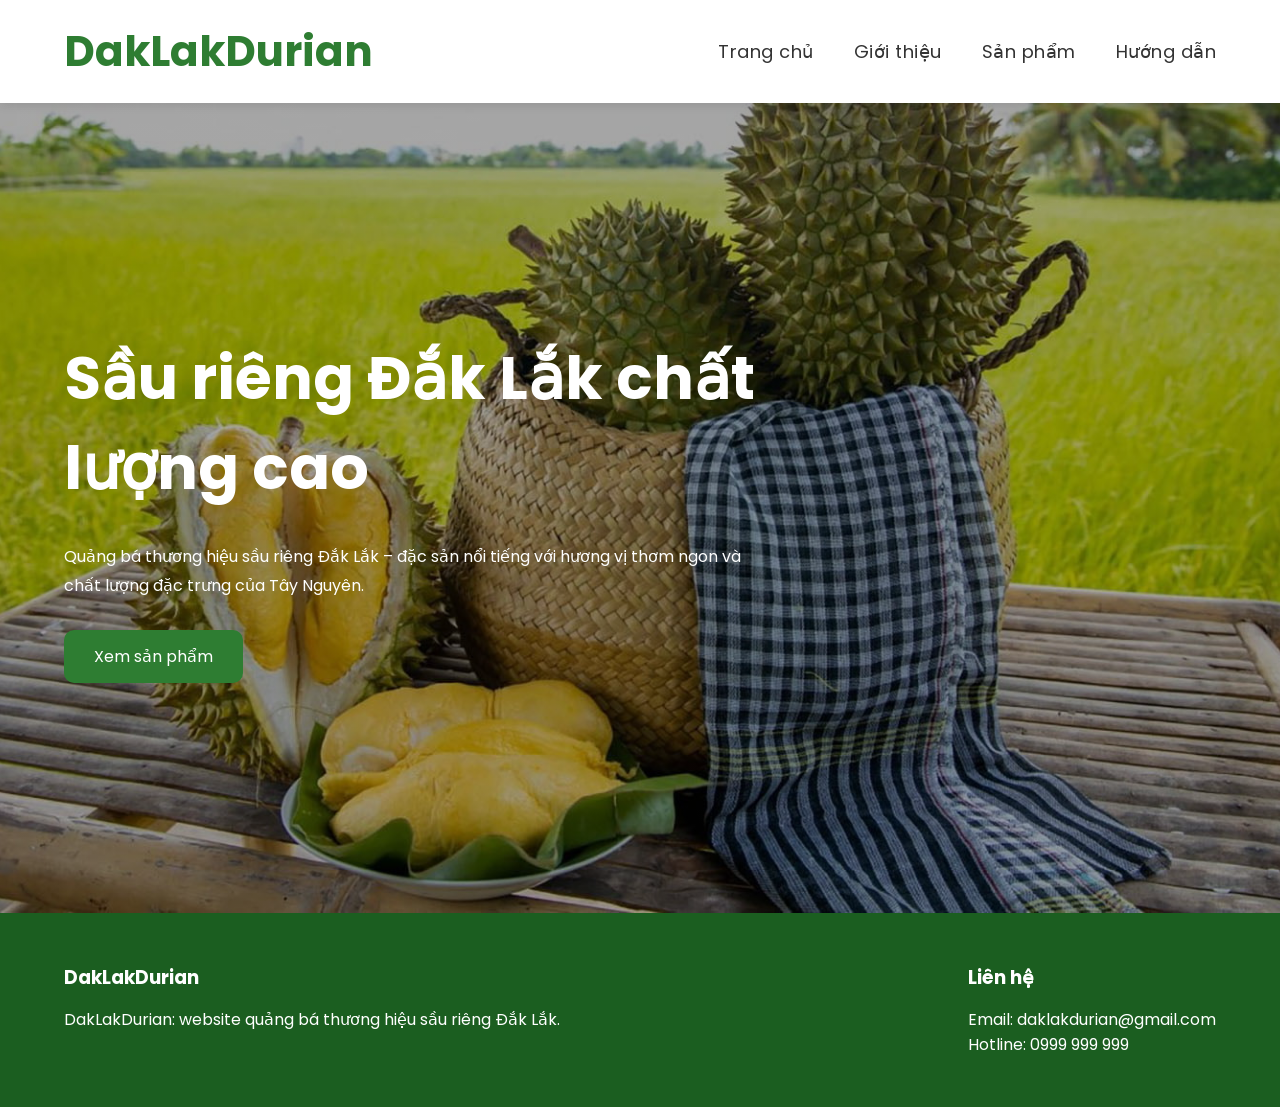
<file: index.html>
<!DOCTYPE html>
<html lang="vi">
<head>
    <meta charset="UTF-8">
    <meta name="viewport" content="width=device-width, initial-scale=1.0">
    <title>DakLakDurian</title>
    <link rel="stylesheet" href="style.css">
    <link rel="preconnect" href="https://fonts.googleapis.com">
    <link rel="preconnect" href="https://fonts.gstatic.com" crossorigin>
    <link href="https://fonts.googleapis.com/css2?family=Poppins:wght@300;400;500;600;700&display=swap" rel="stylesheet">
</head>
<body>
    <header>
        <div class="container navbar">
            <div class="logo">
                <h1>DakLakDurian</h1>
            </div>
            <nav>
                <ul>
                    <li><a href="index.html">Trang chủ</a></li>
                    <li><a href="about.html">Giới thiệu</a></li>
                    <li><a href="products.html">Sản phẩm</a></li>
                    <li><a href="guide.html">Hướng dẫn</a></li>
                </ul>
            </nav>
        </div>
    </header>
    <section class="hero">
        <div class="container">
            <div class="hero-content">
                <h2>Sầu riêng Đắk Lắk chất lượng cao</h2>
                <p>
                    <p>
                     Quảng bá thương hiệu sầu riêng Đắk Lắk – đặc sản nổi tiếng với hương vị thơm ngon và chất lượng đặc trưng của Tây Nguyên.
                    </p>
                </p>
                <a href="products.html" class="btn">Xem sản phẩm</a>
            </div>
        </div>
    </section>
    <footer>
        <div class="container footer-content">
            <div>
                <h3>DakLakDurian</h3>
                <p>
                    <p>
                    DakLakDurian: website quảng bá thương hiệu sầu riêng Đắk Lắk.
                    </p>
                </p>
            </div>
            <div>
                <h3>Liên hệ</h3>
                <p>Email: daklakdurian@gmail.com</p>
                <p>Hotline: 0999 999 999</p>
            </div>
        </div>
    </footer>
    <button class="scroll-top" id="scrollTopBtn">↑</button>
    <script src="script.js"></script>
</body>
</html>
</file>
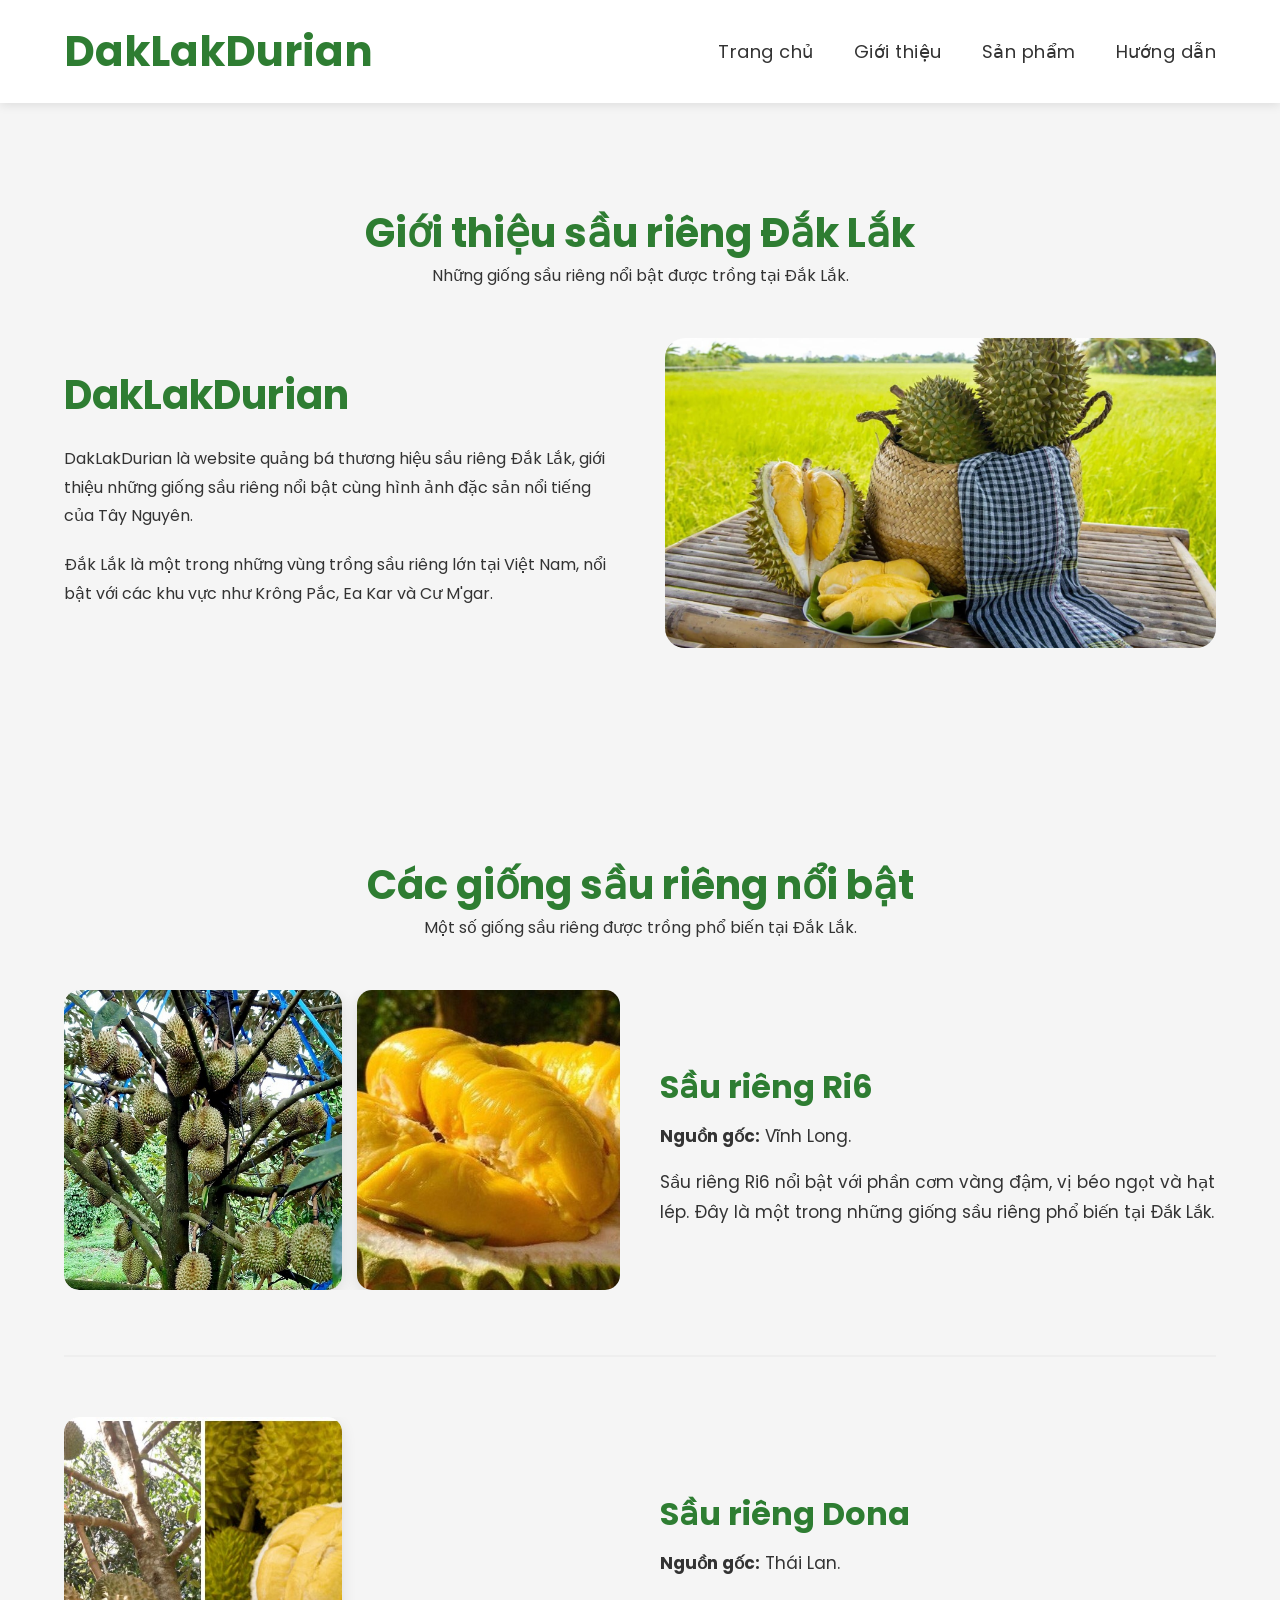
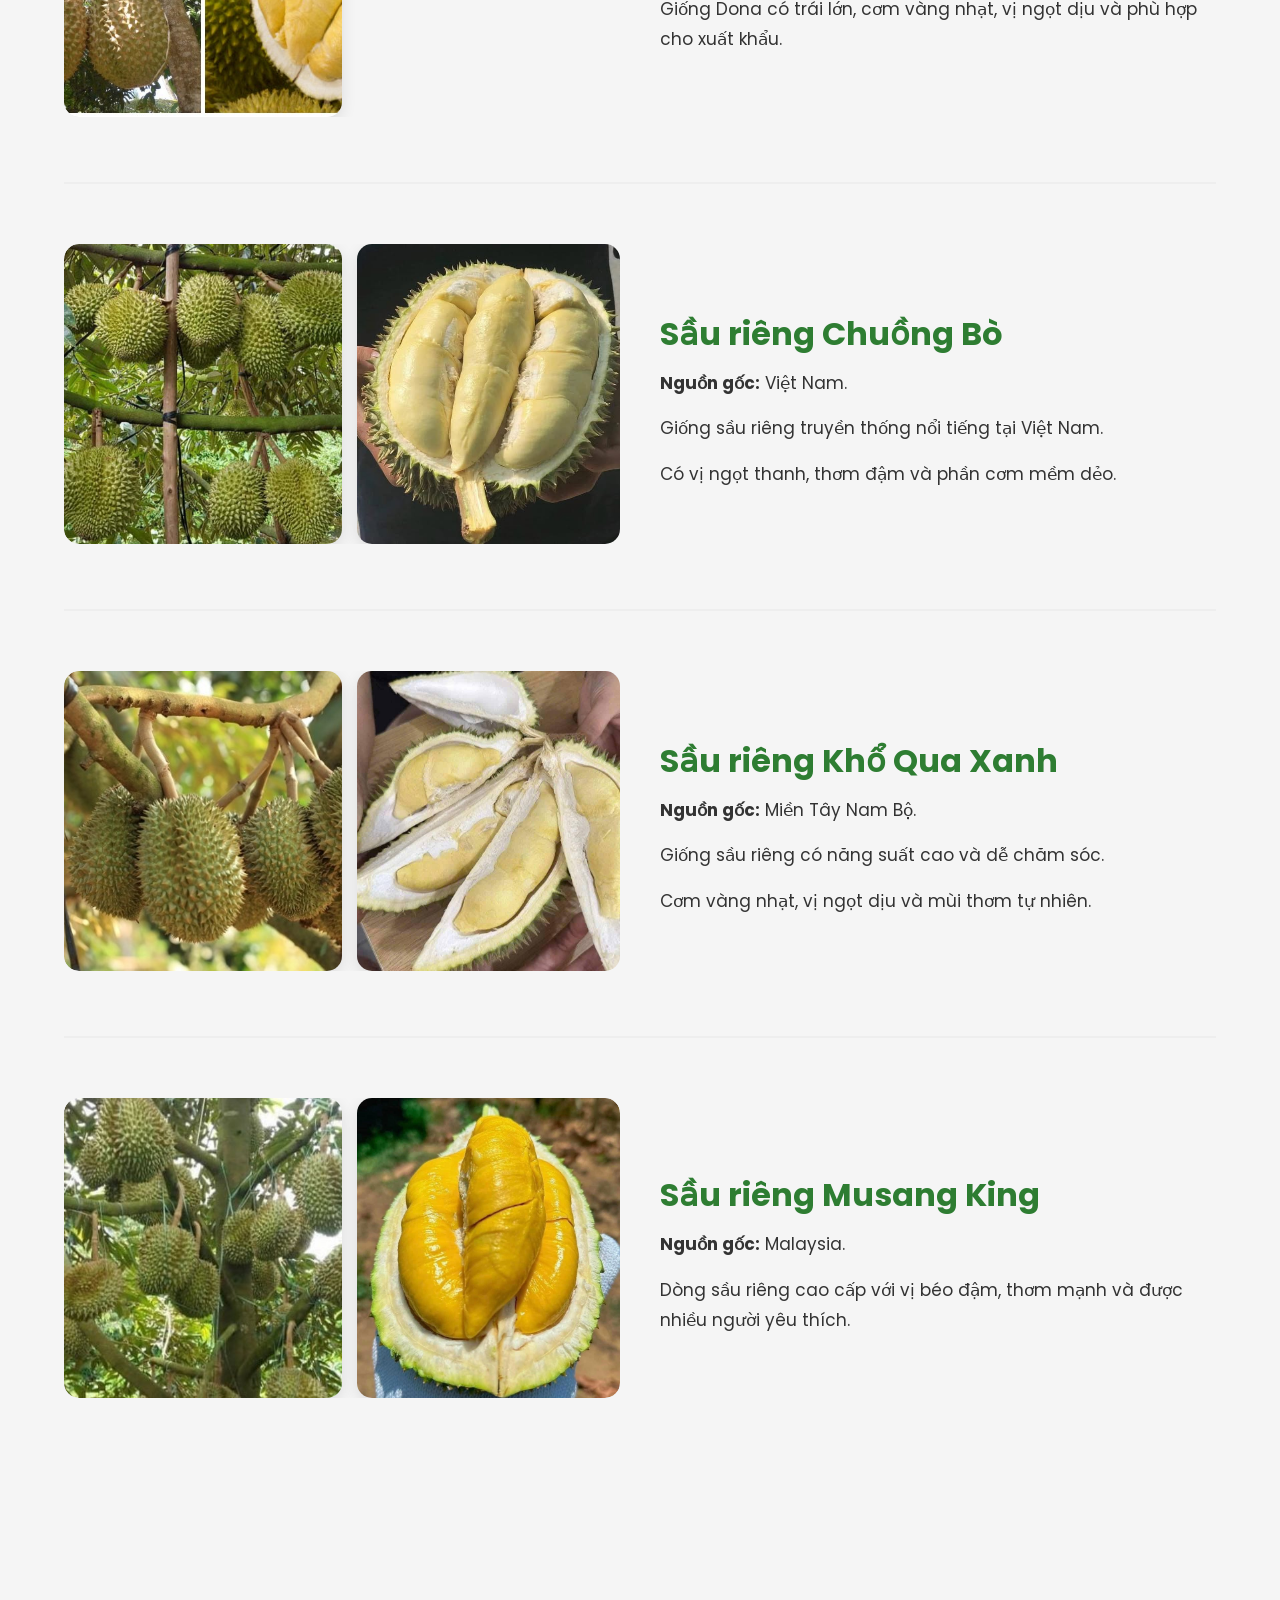
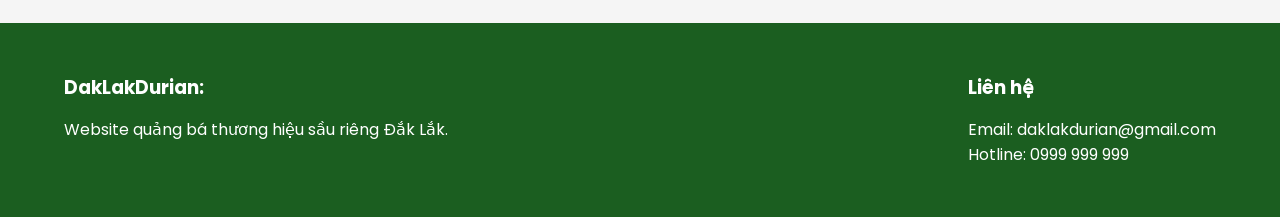
<file: about.html>
<!DOCTYPE html>
<html lang="vi">
<head>
    <meta charset="UTF-8">
    <meta name="viewport" content="width=device-width, initial-scale=1.0">
    <title>Giới thiệu</title>
    <link rel="stylesheet" href="style.css">
    <link rel="preconnect" href="https://fonts.googleapis.com">
    <link rel="preconnect" href="https://fonts.gstatic.com" crossorigin>
    <link href="https://fonts.googleapis.com/css2?family=Poppins:wght@300;400;500;600;700&display=swap" rel="stylesheet">
</head>
<body>
    <header>
        <div class="container navbar">
            <div class="logo">
                <h1>DakLakDurian</h1>
            </div>
            <nav>
                <ul>
                    <li><a href="index.html">Trang chủ</a></li>
                    <li><a href="about.html">Giới thiệu</a></li>
                    <li><a href="products.html">Sản phẩm</a></li>
                    <li><a href="guide.html">Hướng dẫn</a></li>
                </ul>
            </nav>
        </div>
    </header>
    <section class="about-page">
        <div class="container">
            <div class="section-title">
                <h2>Giới thiệu sầu riêng Đắk Lắk</h2>
                <p>
                    Những giống sầu riêng nổi bật được trồng tại Đắk Lắk.
                </p>
            </div>
            <div class="about-brand">
                <div class="about-text">
                    <h3>DakLakDurian</h3>
                    <p>
                        DakLakDurian là website quảng bá thương hiệu sầu riêng Đắk Lắk,
                        giới thiệu những giống sầu riêng nổi bật cùng hình ảnh đặc sản nổi tiếng của Tây Nguyên.
                    </p>
                    <p>
                        Đắk Lắk là một trong những vùng trồng sầu riêng lớn tại Việt Nam,
                        nổi bật với các khu vực như Krông Pắc, Ea Kar và Cư M'gar.
                    </p>
                </div>
                <div class="about-image">
                    <img src="images/durian-banner.jpg">
                </div>
            </div>
        </div>
    </section>
    <section class="durian-types">
        <div class="container">
            <div class="section-title">
                <h2>Các giống sầu riêng nổi bật</h2>
                <p>
                    Một số giống sầu riêng được trồng phổ biến tại Đắk Lắk.
                </p>
            </div>
            <!-- RI6 -->
            <div class="durian-item">
                <div class="durian-images">
                    <img src="images/sau-rieng-ri6-2.jpg">
                    <img src="images/sau-rieng-ri6-1.jpeg">
                </div>
                <div class="durian-content">
                    <h3>Sầu riêng Ri6</h3>
                    <p>
                        <b>Nguồn gốc:</b> Vĩnh Long.
                    </p>
                    <p>
                        Sầu riêng Ri6 nổi bật với phần cơm vàng đậm,
                        vị béo ngọt và hạt lép.
                        Đây là một trong những giống sầu riêng phổ biến tại Đắk Lắk.
                    </p>
                </div>
            </div>
            <!-- DONA -->
            <div class="durian-item">
                <div class="durian-images single-image">
                    <img src="images/sau-rieng-dona.jpg">
                </div>
                <div class="durian-content">
                    <h3>Sầu riêng Dona</h3>
                    <p>
                        <b>Nguồn gốc:</b> Thái Lan.
                    </p>
                    <p>
                        Giống Dona có trái lớn, cơm vàng nhạt,
                        vị ngọt dịu và phù hợp cho xuất khẩu.
                    </p>
                </div>
            </div>
            <!-- CHUỒNG BÒ -->
            <div class="durian-item">
                <div class="durian-images">
                    <img src="images/sau-rieng-chuong-bo.jpg">
                    <img src="images/sau-rieng-chuong-bo-2.jpg">
                </div>
                <div class="durian-content">
                    <h3>Sầu riêng Chuồng Bò</h3>
                <p>
                    <b>Nguồn gốc:</b> Việt Nam.
                </p>
                <p>
                    Giống sầu riêng truyền thống nổi tiếng tại Việt Nam.
                </p>
                    </p>
                    <p>
                        Có vị ngọt thanh, thơm đậm và phần cơm mềm dẻo.
                    </p>
                </div>
            </div>
            <!-- KHỔ QUA XANH -->
            <div class="durian-item">
                <div class="durian-images">
                    <img src="images/sau-rieng-kho-qua-xanh.jpg">
                    <img src="images/sau-rieng-kho-qua-xanh-2.jpg">
                </div>
                <div class="durian-content">
                    <h3>Sầu riêng Khổ Qua Xanh</h3>
                    <p>
                        <b>Nguồn gốc:</b> Miền Tây Nam Bộ.
                    </p>
                    <p>
                        Giống sầu riêng có năng suất cao và dễ chăm sóc.
                    </p>
                    <p>
                        Cơm vàng nhạt, vị ngọt dịu và mùi thơm tự nhiên.
                    </p>
                </div>
            </div>
            <!-- MUSANG KING -->
            <div class="durian-item">
                <div class="durian-images">
                    <img src="images/sau-rieng-musang-king.jpg">
                    <img src="images/sau-rieng-musang-king-2.jpg">
                </div>
                <div class="durian-content">
                    <h3>Sầu riêng Musang King</h3>
                    <p>
                        <b>Nguồn gốc:</b> Malaysia.
                    </p>
                    <p>
                        Dòng sầu riêng cao cấp với vị béo đậm,
                        thơm mạnh và được nhiều người yêu thích.
                    </p>
                </div>
            </div>
        </div>
    </section>
    <footer>
        <div class="container footer-content">
            <div>
                <h3>DakLakDurian:</h3>
                <p>
                    Website quảng bá thương hiệu sầu riêng Đắk Lắk.
                </p>
            </div>
            <div>
                <h3>Liên hệ</h3>
                <p>Email: daklakdurian@gmail.com</p>
                <p>Hotline: 0999 999 999</p>
            </div>
        </div>
    </footer>
</body>
</html>
</file>
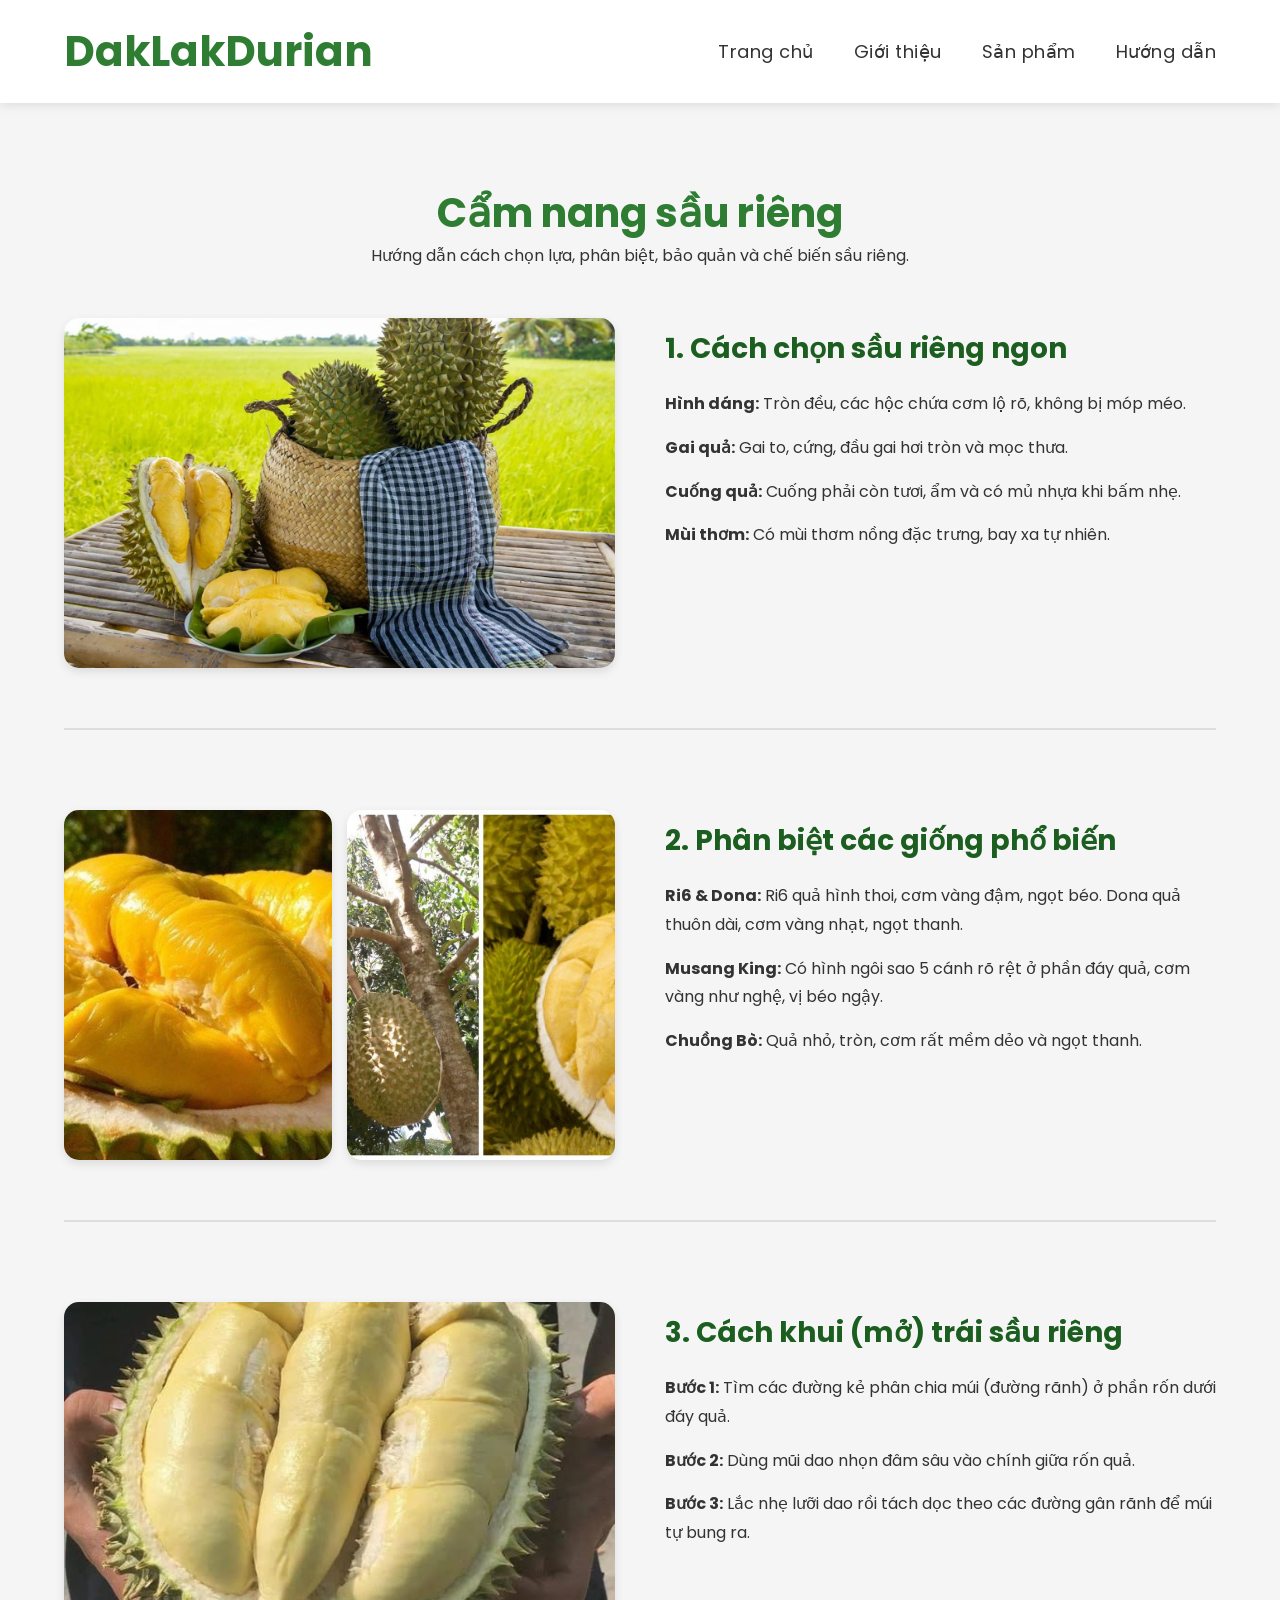
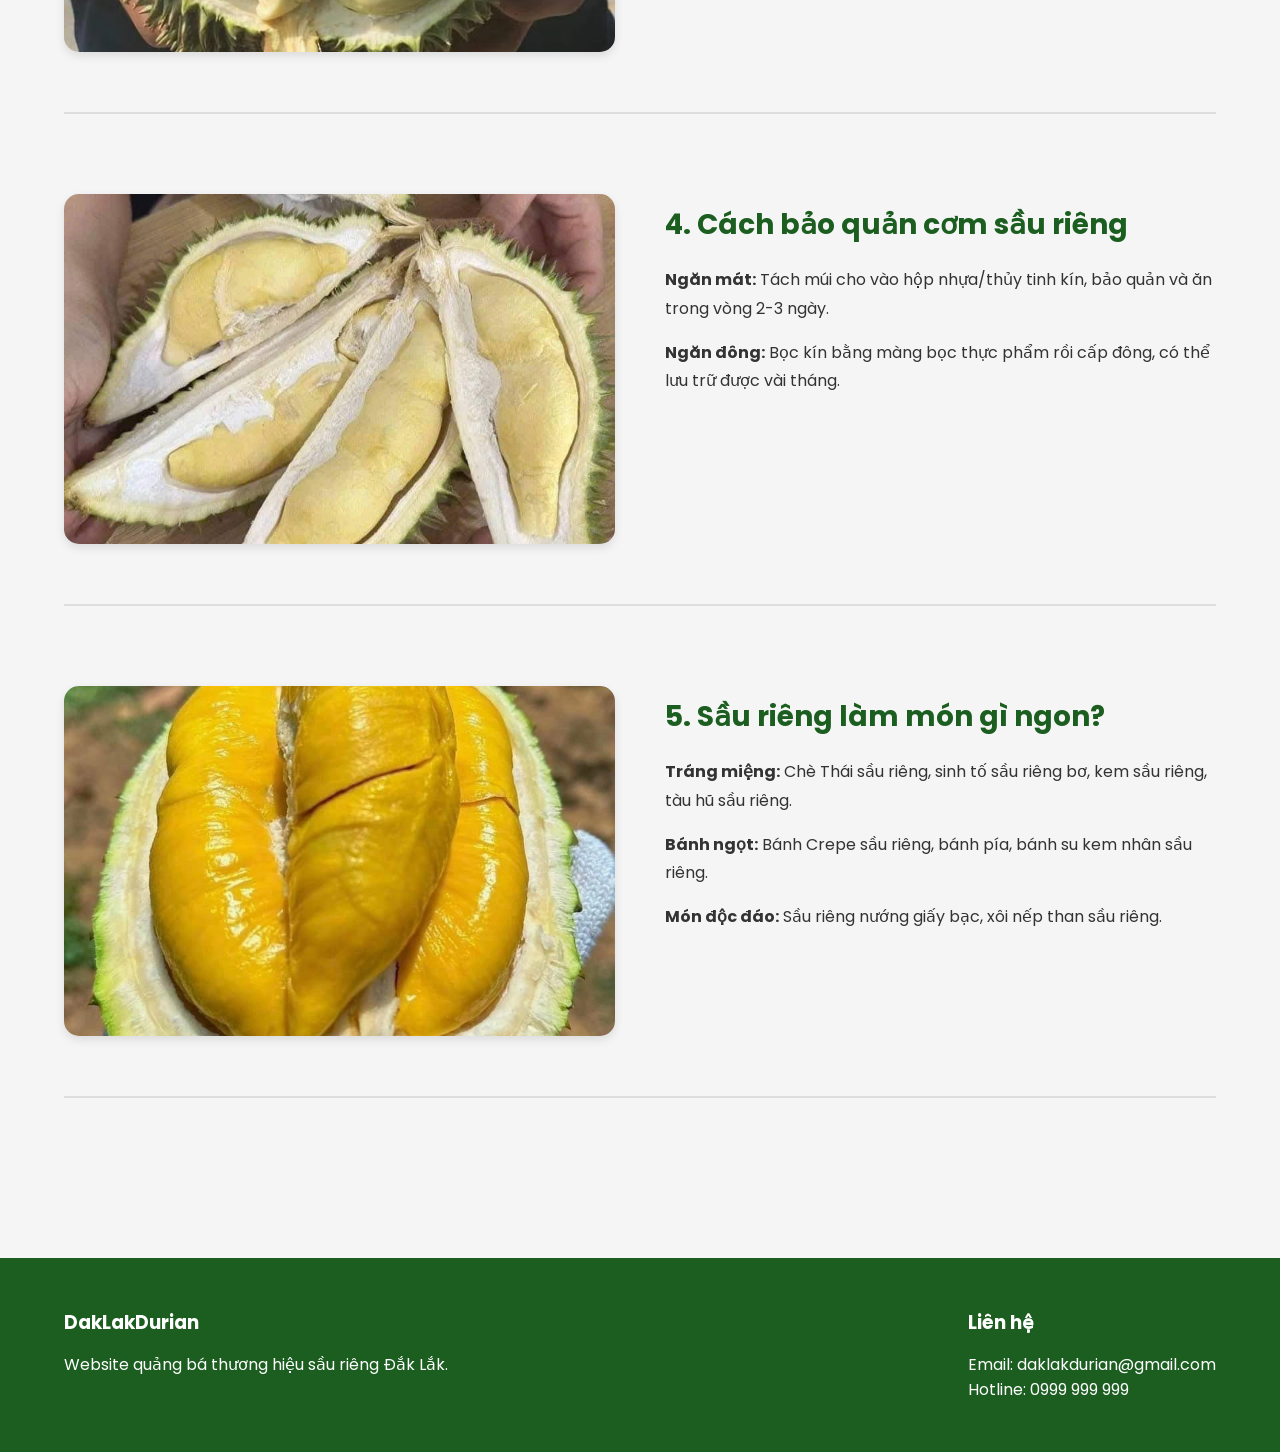
<file: guide.html>
<!DOCTYPE html>
<html lang="vi">
<head>
    <meta charset="UTF-8">
    <meta name="viewport" content="width=device-width, initial-scale=1.0">
    <title>Hướng dẫn</title>
    <link rel="stylesheet" href="style.css">
    <link rel="preconnect" href="https://fonts.googleapis.com">
    <link rel="preconnect" href="https://fonts.gstatic.com" crossorigin>
    <link href="https://fonts.googleapis.com/css2?family=Poppins:wght@300;400;500;600;700&display=swap" rel="stylesheet">
</head>
<body>
    <header>
        <div class="container navbar">
            <div class="logo">
                <h1>DakLakDurian</h1>
            </div>
            <nav>
                <ul>
                    <li><a href="index.html">Trang chủ</a></li>
                    <li><a href="about.html">Giới thiệu</a></li>
                    <li><a href="products.html">Sản phẩm</a></li>
                    <li><a href="guide.html">Hướng dẫn</a></li>
                </ul>
            </nav>
        </div>
    </header>

    <section class="guide-page">
        <div class="container">
            <div class="section-title">
                <h2>Cẩm nang sầu riêng</h2>
                <p>Hướng dẫn cách chọn lựa, phân biệt, bảo quản và chế biến sầu riêng.</p>
            </div>

            <div class="guide-item">
                <div class="guide-images">
                    <img src="images/durian-banner.jpg" alt="Chọn sầu riêng">
                </div>
                <div class="guide-content">
                    <h3>1. Cách chọn sầu riêng ngon</h3>
                    <p><b>Hình dáng:</b> Tròn đều, các hộc chứa cơm lộ rõ, không bị móp méo.</p>
                    <p><b>Gai quả:</b> Gai to, cứng, đầu gai hơi tròn và mọc thưa.</p>
                    <p><b>Cuống quả:</b> Cuống phải còn tươi, ẩm và có mủ nhựa khi bấm nhẹ.</p>
                    <p><b>Mùi thơm:</b> Có mùi thơm nồng đặc trưng, bay xa tự nhiên.</p>
                </div>
            </div>

            <div class="guide-item">
                <div class="guide-images">
                    <img src="images/sau-rieng-ri6-1.jpeg" alt="Phân biệt Ri6">
                    <img src="images/sau-rieng-dona.jpg" alt="Phân biệt Dona">
                </div>
                <div class="guide-content">
                    <h3>2. Phân biệt các giống phổ biến</h3>
                    <p><b>Ri6 & Dona:</b> Ri6 quả hình thoi, cơm vàng đậm, ngọt béo. Dona quả thuôn dài, cơm vàng nhạt, ngọt thanh.</p>
                    <p><b>Musang King:</b> Có hình ngôi sao 5 cánh rõ rệt ở phần đáy quả, cơm vàng như nghệ, vị béo ngậy.</p>
                    <p><b>Chuồng Bò:</b> Quả nhỏ, tròn, cơm rất mềm dẻo và ngọt thanh.</p>
                </div>
            </div>

            <div class="guide-item">
                <div class="guide-images">
                    <img src="images/sau-rieng-chuong-bo-2.jpg" alt="Mở sầu riêng">
                </div>
                <div class="guide-content">
                    <h3>3. Cách khui (mở) trái sầu riêng</h3>
                    <p><b>Bước 1:</b> Tìm các đường kẻ phân chia múi (đường rãnh) ở phần rốn dưới đáy quả.</p>
                    <p><b>Bước 2:</b> Dùng mũi dao nhọn đâm sâu vào chính giữa rốn quả.</p>
                    <p><b>Bước 3:</b> Lắc nhẹ lưỡi dao rồi tách dọc theo các đường gân rãnh để múi tự bung ra.</p>
                </div>
            </div>

            <div class="guide-item">
                <div class="guide-images">
                    <img src="images/sau-rieng-kho-qua-xanh-2.jpg" alt="Bảo quản sầu riêng">
                </div>
                <div class="guide-content">
                    <h3>4. Cách bảo quản cơm sầu riêng</h3>
                    <p><b>Ngăn mát:</b> Tách múi cho vào hộp nhựa/thủy tinh kín, bảo quản và ăn trong vòng 2-3 ngày.</p>
                    <p><b>Ngăn đông:</b> Bọc kín bằng màng bọc thực phẩm rồi cấp đông, có thể lưu trữ được vài tháng.</p>
                </div>
            </div>

            <div class="guide-item">
                <div class="guide-images">
                    <img src="images/sau-rieng-musang-king-2.jpg" alt="Món ăn từ sầu riêng">
                </div>
                <div class="guide-content">
                    <h3>5. Sầu riêng làm món gì ngon?</h3>
                    <p><b>Tráng miệng:</b> Chè Thái sầu riêng, sinh tố sầu riêng bơ, kem sầu riêng, tàu hũ sầu riêng.</p>
                    <p><b>Bánh ngọt:</b> Bánh Crepe sầu riêng, bánh pía, bánh su kem nhân sầu riêng.</p>
                    <p><b>Món độc đáo:</b> Sầu riêng nướng giấy bạc, xôi nếp than sầu riêng.</p>
                </div>
            </div>

        </div>
    </section>

    <footer>
        <div class="container footer-content">
            <div>
                <h3>DakLakDurian</h3>
                <p>Website quảng bá thương hiệu sầu riêng Đắk Lắk.</p>
            </div>
            <div>
                <h3>Liên hệ</h3>
                <p>Email: daklakdurian@gmail.com</p>
                <p>Hotline: 0999 999 999</p>
            </div>
        </div>
    </footer>

    <button class="scroll-top" id="scrollTopBtn">↑</button>
    <script src="script.js"></script>
</body>
</html>
</file>
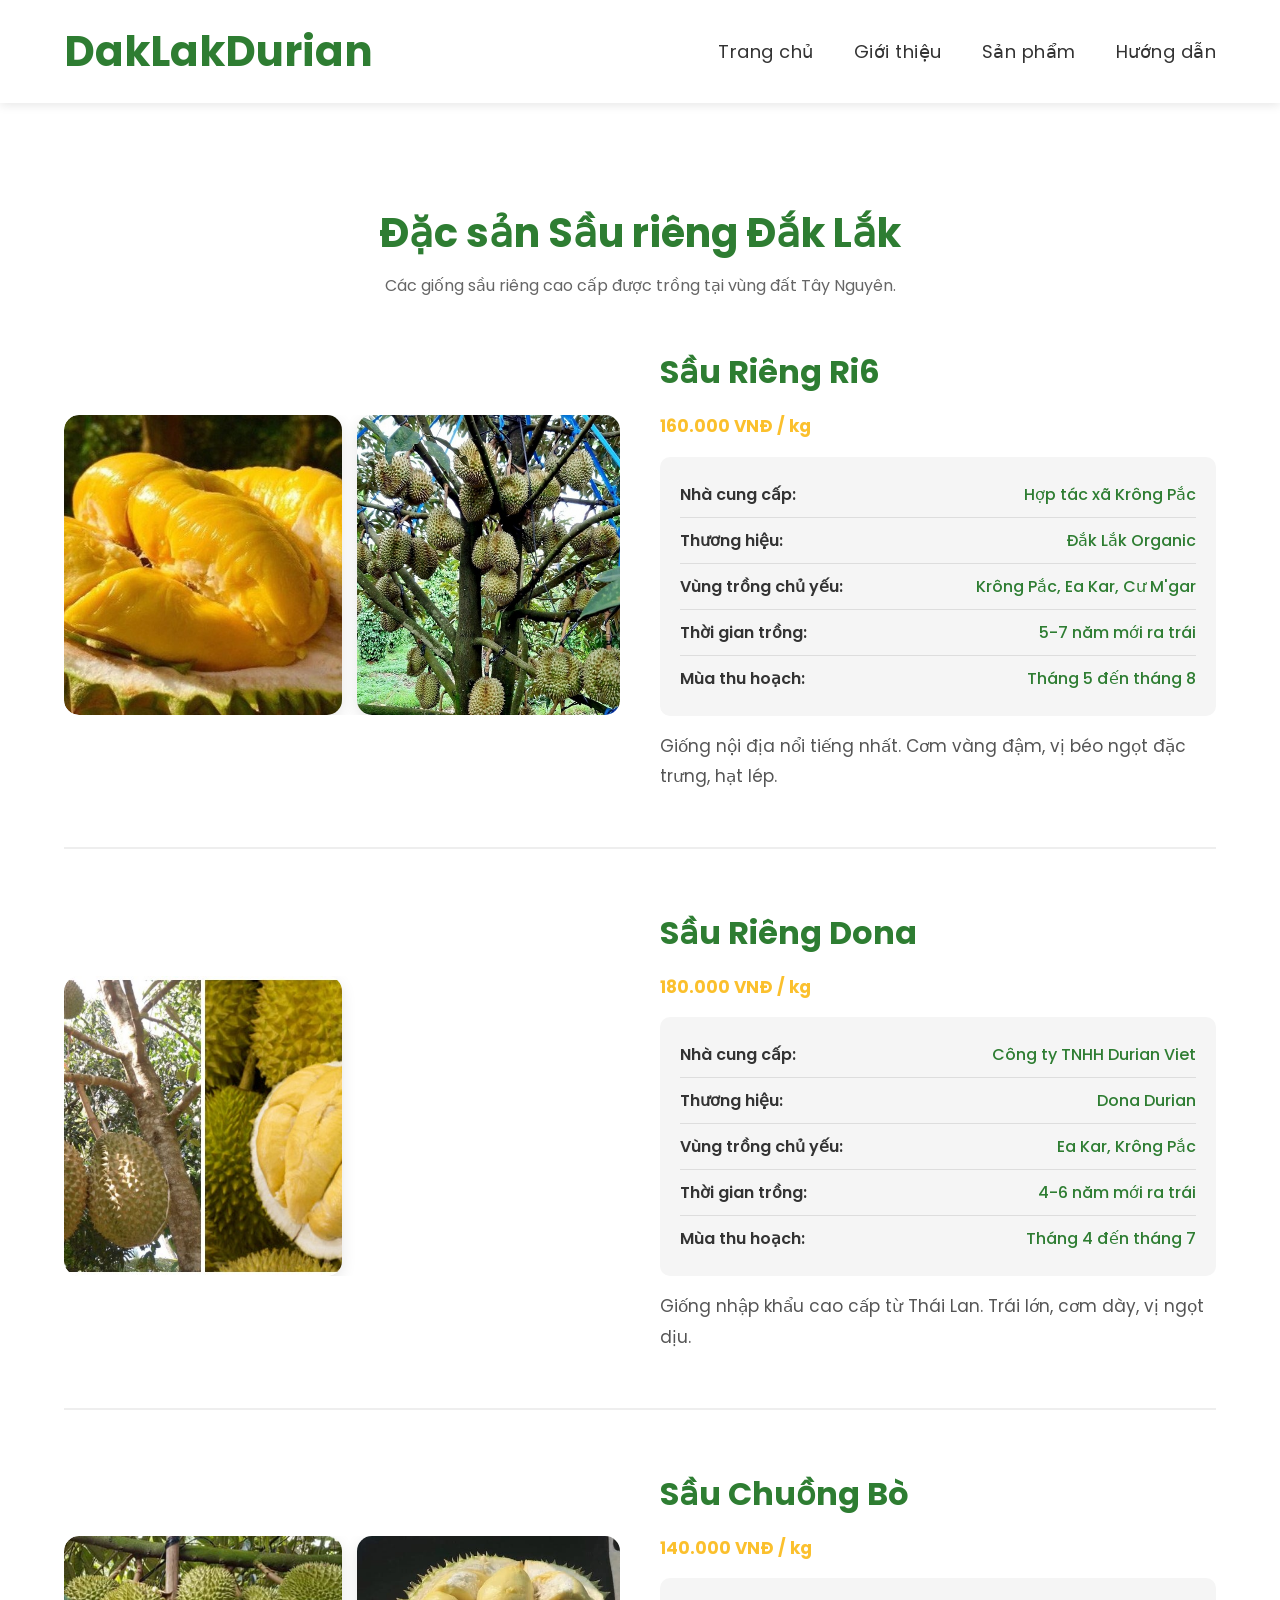
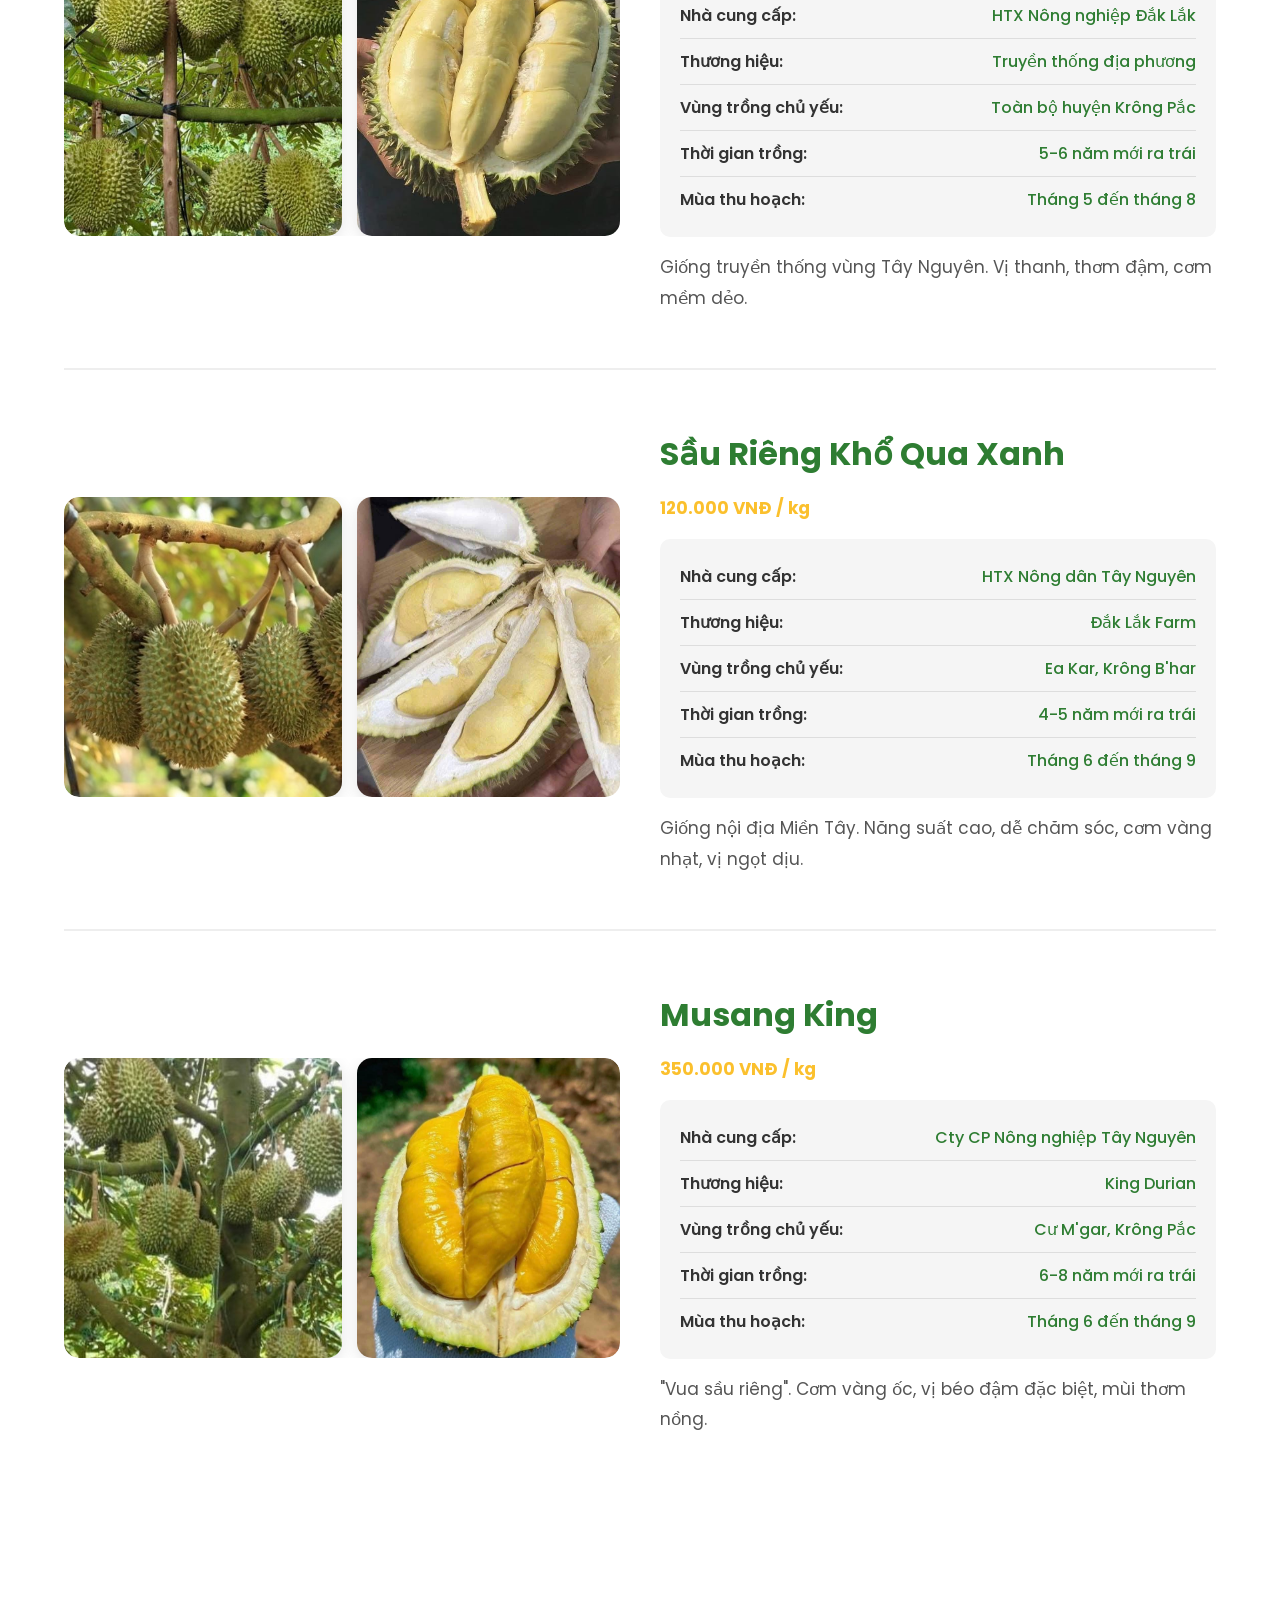
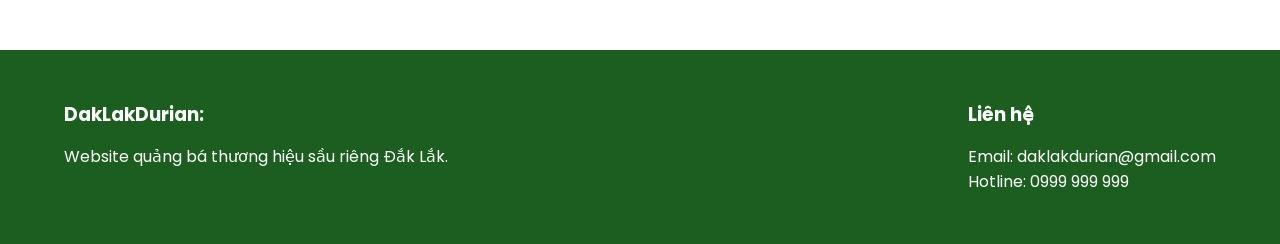
<file: products.html>
<!DOCTYPE html>
<html lang="vi">
<head>
    <meta charset="UTF-8">
    <meta name="viewport" content="width=device-width, initial-scale=1.0">
    <title>Sản phẩm - Sầu riêng Đắk Lắk</title>
    
    <!-- Google Fonts -->
    <link rel="preconnect" href="https://fonts.googleapis.com">
    <link rel="preconnect" href="https://fonts.gstatic.com" crossorigin>
    <link href="https://fonts.googleapis.com/css2?family=Poppins:wght@300;400;500;600;700&display=swap" rel="stylesheet">
    
    <!-- CSS -->
    <link rel="stylesheet" href="style.css">
</head>
<body>
    <!-- Header -->
    <header>
        <div class="container navbar">
            <div class="logo">
                <h1>DakLakDurian</h1>
            </div>
            <nav>
                <ul>
                    <li><a href="index.html">Trang chủ</a></li>
                    <li><a href="about.html">Giới thiệu</a></li>
                    <li><a href="products.html">Sản phẩm</a></li>
                    <li><a href="guide.html">Hướng dẫn</a></li>
                </ul>
            </nav>
        </div>
    </header>

<!-- Products Section -->
    <section class="products-page">
        <div class="container">
            <div class="section-title">
                <h2>Đặc sản Sầu riêng Đắk Lắk</h2>
                <p>Các giống sầu riêng cao cấp được trồng tại vùng đất Tây Nguyên.</p>
            </div>

            <!-- Sản phẩm 1: Ri6 -->
            <div class="durian-item">
                <div class="durian-images">
                    <img src="images/sau-rieng-ri6-1.jpeg" alt="Sầu riêng Ri6">
                    <img src="images/sau-rieng-ri6-2.jpg" alt="Sầu riêng Ri6">
                </div>
                <div class="durian-content">
                    <h3>Sầu Riêng Ri6</h3>
                    <p class="price">160.000 VNĐ / kg</p>
                    
                    <div class="product-details">
                        <div class="detail-row">
                            <span class="detail-label">Nhà cung cấp:</span>
                            <span class="detail-value">Hợp tác xã Krông Pắc</span>
                        </div>
                        <div class="detail-row">
                            <span class="detail-label">Thương hiệu:</span>
                            <span class="detail-value">Đắk Lắk Organic</span>
                        </div>
                        <div class="detail-row">
                            <span class="detail-label">Vùng trồng chủ yếu:</span>
                            <span class="detail-value">Krông Pắc, Ea Kar, Cư M'gar</span>
                        </div>
                        <div class="detail-row">
                            <span class="detail-label">Thời gian trồng:</span>
                            <span class="detail-value">5-7 năm mới ra trái</span>
                        </div>
                        <div class="detail-row">
                            <span class="detail-label">Mùa thu hoạch:</span>
                            <span class="detail-value">Tháng 5 đến tháng 8</span>
                        </div>
                    </div>
                    
                    <p class="desc">Giống nội địa nổi tiếng nhất. Cơm vàng đậm, vị béo ngọt đặc trưng, hạt lép.</p>
                </div>
            </div>

            <!-- Sản phẩm 2: Dona -->
            <div class="durian-item">
                <div class="durian-images">
                    <img src="images/sau-rieng-dona.jpg" alt="Sầu riêng Dona">
                </div>
                <div class="durian-content">
                    <h3>Sầu Riêng Dona</h3>
                    <p class="price">180.000 VNĐ / kg</p>
                    
                    <div class="product-details">
                        <div class="detail-row">
                            <span class="detail-label">Nhà cung cấp:</span>
                            <span class="detail-value">Công ty TNHH Durian Viet</span>
                        </div>
                        <div class="detail-row">
                            <span class="detail-label">Thương hiệu:</span>
                            <span class="detail-value">Dona Durian</span>
                        </div>
                        <div class="detail-row">
                            <span class="detail-label">Vùng trồng chủ yếu:</span>
                            <span class="detail-value">Ea Kar, Krông Pắc</span>
                        </div>
                        <div class="detail-row">
                            <span class="detail-label">Thời gian trồng:</span>
                            <span class="detail-value">4-6 năm mới ra trái</span>
                        </div>
                        <div class="detail-row">
                            <span class="detail-label">Mùa thu hoạch:</span>
                            <span class="detail-value">Tháng 4 đến tháng 7</span>
                        </div>
                    </div>
                    
                    <p class="desc">Giống nhập khẩu cao cấp từ Thái Lan. Trái lớn, cơm dày, vị ngọt dịu.</p>
                </div>
            </div>

            <!-- Sản phẩm 3: Chuồng Bò -->
            <div class="durian-item">
                <div class="durian-images">
                    <img src="images/sau-rieng-chuong-bo.jpg" alt="Sầu riêng Chuồng Bò">
                    <img src="images/sau-rieng-chuong-bo-2.jpg" alt="Sầu riêng Chuồng Bò">
                </div>
                <div class="durian-content">
                    <h3>Sầu Chuồng Bò</h3>
                    <p class="price">140.000 VNĐ / kg</p>
                    
                    <div class="product-details">
                        <div class="detail-row">
                            <span class="detail-label">Nhà cung cấp:</span>
                            <span class="detail-value">HTX Nông nghiệp Đắk Lắk</span>
                        </div>
                        <div class="detail-row">
                            <span class="detail-label">Thương hiệu:</span>
                            <span class="detail-value">Truyền thống địa phương</span>
                        </div>
                        <div class="detail-row">
                            <span class="detail-label">Vùng trồng chủ yếu:</span>
                            <span class="detail-value">Toàn bộ huyện Krông Pắc</span>
                        </div>
                        <div class="detail-row">
                            <span class="detail-label">Thời gian trồng:</span>
                            <span class="detail-value">5-6 năm mới ra trái</span>
                        </div>
                        <div class="detail-row">
                            <span class="detail-label">Mùa thu hoạch:</span>
                            <span class="detail-value">Tháng 5 đến tháng 8</span>
                        </div>
                    </div>
                    
                    <p class="desc">Giống truyền thống vùng Tây Nguyên. Vị thanh, thơm đậm, cơm mềm dẻo.</p>
                </div>
            </div>

            <!-- Sản phẩm 4: Khổ Qua Xanh -->
            <div class="durian-item">
                <div class="durian-images">
                    <img src="images/sau-rieng-kho-qua-xanh.jpg" alt="Sầu riêng Khổ Qua Xanh">
                    <img src="images/sau-rieng-kho-qua-xanh-2.jpg" alt="Sầu riêng Khổ Qua Xanh">
                </div>
                <div class="durian-content">
                    <h3>Sầu Riêng Khổ Qua Xanh</h3>
                    <p class="price">120.000 VNĐ / kg</p>
                    
                    <div class="product-details">
                        <div class="detail-row">
                            <span class="detail-label">Nhà cung cấp:</span>
                            <span class="detail-value">HTX Nông dân Tây Nguyên</span>
                        </div>
                        <div class="detail-row">
                            <span class="detail-label">Thương hiệu:</span>
                            <span class="detail-value">Đắk Lắk Farm</span>
                        </div>
                        <div class="detail-row">
                            <span class="detail-label">Vùng trồng chủ yếu:</span>
                            <span class="detail-value">Ea Kar, Krông B'har</span>
                        </div>
                        <div class="detail-row">
                            <span class="detail-label">Thời gian trồng:</span>
                            <span class="detail-value">4-5 năm mới ra trái</span>
                        </div>
                        <div class="detail-row">
                            <span class="detail-label">Mùa thu hoạch:</span>
                            <span class="detail-value">Tháng 6 đến tháng 9</span>
                        </div>
                    </div>
                    
                    <p class="desc">Giống nội địa Miền Tây. Năng suất cao, dễ chăm sóc, cơm vàng nhạt, vị ngọt dịu.</p>
                </div>
            </div>

            <!-- Sản phẩm 5: Musang King -->
            <div class="durian-item">
                <div class="durian-images">
                    <img src="images/sau-rieng-musang-king.jpg" alt="Musang King">
                    <img src="images/sau-rieng-musang-king-2.jpg" alt="Musang King">
                </div>
                <div class="durian-content">
                    <h3>Musang King</h3>
                    <p class="price">350.000 VNĐ / kg</p>
                    
                    <div class="product-details">
                        <div class="detail-row">
                            <span class="detail-label">Nhà cung cấp:</span>
                            <span class="detail-value">Cty CP Nông nghiệp Tây Nguyên</span>
                        </div>
                        <div class="detail-row">
                            <span class="detail-label">Thương hiệu:</span>
                            <span class="detail-value">King Durian</span>
                        </div>
                        <div class="detail-row">
                            <span class="detail-label">Vùng trồng chủ yếu:</span>
                            <span class="detail-value">Cư M'gar, Krông Pắc</span>
                        </div>
                        <div class="detail-row">
                            <span class="detail-label">Thời gian trồng:</span>
                            <span class="detail-value">6-8 năm mới ra trái</span>
                        </div>
                        <div class="detail-row">
                            <span class="detail-label">Mùa thu hoạch:</span>
                            <span class="detail-value">Tháng 6 đến tháng 9</span>
                        </div>
                    </div>
                    
                    <p class="desc">"Vua sầu riêng". Cơm vàng ốc, vị béo đậm đặc biệt, mùi thơm nồng.</p>
                </div>
            </div>

        </div>
    </section>
    <!-- Footer -->
    <footer>
        <div class="container footer-content">
            <div>
                <h3>DakLakDurian:</h3>
                <p>Website quảng bá thương hiệu sầu riêng Đắk Lắk.</p>
            </div>
            <div>
                <h3>Liên hệ</h3>
                <p>Email: daklakdurian@gmail.com</p>
                <p>Hotline: 0999 999 999</p>
            </div>
        </div>
    </footer>

</body>
</html>
</file>
<file: style.css>
*{
    margin:0;
    padding:0;
    box-sizing:border-box;
    font-family:'Poppins',sans-serif;
}

body{
    background:#f5f5f5;
    color:#333;
}

.container{
    width:90%;
    max-width:1200px;
    margin:auto;
}

header{
    background:white;
    position:sticky;
    top:0;
    box-shadow:0 2px 10px rgba(0,0,0,0.1);
}

.navbar{
    display:flex;
    justify-content:space-between;
    align-items:center;
    padding:20px 0;
}

.logo h1{
    color:#2E7D32;
    font-size:42px;
    font-weight:700;
}

nav ul{
    display:flex;
    gap:40px;
    list-style:none;
    align-items:center;
}

nav ul li a{
    text-decoration:none;
    color:#333;
    font-size:18px;
    font-weight:400;
    letter-spacing:0.5px;
    transition:0.3s;
}

nav ul li a:hover{
    color:#FBC02D;
}

.hero{
    height:90vh;
    background:
    linear-gradient(rgba(0,0,0,0.35), rgba(0,0,0,0.35)),
    url('images/durian-banner.jpg') center/cover no-repeat;

    display:flex;
    align-items:center;
}

.hero-content{
    color:white;
    max-width:700px;
}

.hero-content h2{
    font-size:60px;
    margin-bottom:20px;
}

.hero-content p{
    margin-bottom:30px;
    line-height:1.8;
}

.btn{
    display:inline-block;
    background:#2E7D32;
    color:white;
    padding:14px 30px;
    border-radius:10px;
    text-decoration:none;
    transition:0.3s;
}

.btn:hover{
    background:#FBC02D;
    color:#333;
}

section{
    padding:100px 0;
}

.section-title{
    text-align:center;
    margin-bottom:50px;
}

.section-title h2{
    font-size:40px;
    color:#2E7D32;
}

.about-content{
    display:grid;
    grid-template-columns:1fr 1fr;
    gap:50px;
    align-items:center;
}

.about-image img{
    width:100%;
    border-radius:20px;
}

.product-grid{
    display:grid;
    grid-template-columns:repeat(auto-fit,minmax(250px,1fr));
    gap:30px;
}

.product-card{
    background:white;
    border-radius:15px;
    overflow:hidden;
    box-shadow:0 5px 15px rgba(0,0,0,0.1);
}

.product-card img{
    width:100%;
    height:250px;
    object-fit:cover;
}

.product-info{
    padding:20px;
}

.price{
    color:#FBC02D;
    font-size:22px;
    margin:15px 0;
}

.gallery-grid{
    display:grid;
    grid-template-columns:repeat(auto-fit,minmax(250px,1fr));
    gap:20px;
}

.gallery-grid img{
    width:100%;
    border-radius:15px;
}

footer{
    background:#1B5E20;
    color:white;
    padding:50px 0;
}

.footer-content{
    display:flex;
    justify-content:space-between;
}

.scroll-top{
    position:fixed;
    right:20px;
    bottom:20px;
    width:50px;
    height:50px;
    border:none;
    border-radius:50%;
    background:#2E7D32;
    color:white;
    cursor:pointer;
    display:none;
}

@media(max-width:768px){

    .navbar{
        flex-direction:column;
        gap:20px;
    }

    nav ul{
        flex-wrap:wrap;
        justify-content:center;
    }

    .about-content{
        grid-template-columns:1fr;
    }

    .hero-content h2{
        font-size:40px;
    }

    .footer-content{
        flex-direction:column;
        gap:30px;
    }
}

.about-page{
    padding:100px 0;
}

.about-brand{
    display:grid;
    grid-template-columns:1fr 1fr;
    gap:50px;
    align-items:center;
    margin-top:50px;
}

.about-text h3{
    font-size:40px;
    color:#2E7D32;
    margin-bottom:20px;
}

.about-text p{
    line-height:1.8;
    margin-bottom:20px;
}

.about-image img{
    width:100%;
    border-radius:20px;
}

.durian-types{
    padding:100px 0;
    background:#f5f5f5;
}

.durian-item{
    margin-bottom:80px;
    padding-bottom:60px;
    border-bottom:2px solid #ddd;
}

.durian-images{
    display:flex;
    gap:20px;
    margin-bottom:25px;
}

.durian-images img{
    width:50%;
    height:320px;
    object-fit:cover;
    border-radius:20px;
    transition:0.3s;
    box-shadow:0 5px 15px rgba(0,0,0,0.1);
}

.durian-images img:hover{
    transform:scale(1.02);
}

.single-image img{
    width:60%;
}

.durian-content h3{
    font-size:32px;
    color:#2E7D32;
    margin-bottom:20px;
}

.durian-content p{
    line-height:1.8;
    margin-bottom:15px;
    font-size:17px;
}

@media(max-width:768px){

    .about-brand{
        grid-template-columns:1fr;
    }

    .durian-images{
        flex-direction:column;
    }

    .durian-images img{
        width:100%;
        height:250px;
    }

}
/*Đăng*/
* {
    margin: 0;
    padding: 0;
    box-sizing: border-box;
    font-family: 'Poppins', sans-serif;
}
body {
    background: #f5f5f5;
    color: #333;
}
.container {
    width: 90%;
    max-width: 1200px;
    margin: auto;
}
a {
    text-decoration: none;
}
header {
    background: white;
    position: sticky;
    top: 0;
    box-shadow: 0 2px 10px rgba(0,0,0,0.1);
    z-index: 100;
}
.navbar {
    display: flex;
    justify-content: space-between;
    align-items: center;
    padding: 20px 0;
}
.logo h1 {
    color: #2E7D32;
    font-size: 42px;
    font-weight: 700;
}
nav ul {
    display: flex;
    gap: 40px;
    list-style: none;
    align-items: center;
}
nav ul li a {
    text-decoration: none;
    color: #333;
    font-size: 18px;
    font-weight: 400;
    transition: 0.3s;
}
nav ul li a:hover {
    color: #FBC02D;
}
footer {
    background: #1B5E20;
    color: white;
    padding: 50px 0;
}
.footer-content {
    display: flex;
    justify-content: space-between;
}
.footer-content h3 {
    margin-bottom: 15px;
}
.products-page {
    padding: 100px 0;
    background: #fff;
}
.products-page .section-title {
    text-align: center;
    margin-bottom: 50px;
}
.products-page .section-title h2 {
    font-size: 40px;
    color: #2E7D32;
    margin-bottom: 10px;
}
.products-page .section-title p {
    font-size: 16px;
    color: #666;
}
.durian-item {
    display: grid;
    grid-template-columns: 1fr 1fr;
    gap: 40px;
    margin-bottom: 60px;
    padding-bottom: 40px;
    border-bottom: 2px solid #eee;
    align-items: center;
}
.durian-item:last-child {
    border-bottom: none;
}
.durian-images {
    display: flex;
    gap: 15px;
    border-radius: 15px;
    overflow: hidden;
}
.durian-images img {
    width: 50%;
    height: 300px;
    object-fit: cover;
    border-radius: 15px;
    transform: scale(1);
    transition: transform 0.3s ease;
    cursor: pointer;
}
.durian-images img:hover {
    transform: scale(1.08);
}
.durian-content h3 {
    font-size: 32px;
    color: #2E7D32;
    margin-bottom: 10px;
}
.price {
    color: #FBC02D;
    font-size: 24px;
    font-weight: 700;
    margin-bottom: 15px;
}
.product-details {
    background: #f5f5f5;
    border-radius: 10px;
    padding: 15px 20px;
    margin: 15px 0;
}
.detail-row {
    display: flex;
    justify-content: space-between;
    padding: 10px 0;
    border-bottom: 1px solid #ddd;
}
.detail-row:last-child {
    border-bottom: none;
}
.detail-label {
    font-weight: 600;
    color: #333;
}
.detail-value {
    color: #2E7D32;
    font-weight: 500;
}
.desc {
    line-height: 1.7;
    color: #555;
    margin: 15px 0;
}
@media (max-width: 768px) {
    .navbar {
        flex-direction: column;
        gap: 20px;
    }
    nav ul {
        flex-wrap: wrap;
        justify-content: center;
    }
    .footer-content {
        flex-direction: column;
        gap: 30px;
    }
    .durian-item {
        grid-template-columns: 1fr;
    }
    .durian-images {
        flex-direction: column;
    }
    .durian-images img {
        width: 100%;
        height: 250px;
    }
    .detail-row {
        flex-direction: column;
        gap: 5px;
    }
    .detail-value {
        text-align: left;
    }
}
/*Đức*/
.guide-page {
    padding: 60px 0;
    background: #fafafa;
}

.guide-section {
    margin-bottom: 50px;
}

.guide-section h3 {
    font-size: 26px;
    color: #1B5E20;
    margin-bottom: 25px;
    border-left: 5px solid #2E7D32;
    padding-left: 15px;
}

.guide-grid {
    display: grid;
    grid-template-columns: repeat(auto-fit, minmax(300px, 1fr));
    gap: 25px;
}

.guide-card {
    background: white;
    padding: 25px;
    border-radius: 12px;
    box-shadow: 0 4px 12px rgba(0,0,0,0.05);
    border-top: 4px solid #FBC02D;
}
.guide-card h4 {
    font-size: 18px;
    color: #2E7D32;
    margin-bottom: 12px;
}

.guide-card p {
    font-size: 15px;
    line-height: 1.6;
    color: #555;
}
.guide-page {
    padding: 80px 0;
    background: #f5f5f5;
}
.guide-item {
    margin-bottom: 80px;
    padding-bottom: 60px;
    border-bottom: 2px solid #ddd;
    display: flex;
    flex-direction: column; 
    gap: 30px;
    align-items: center; 
}
@media(min-width: 769px) {
    .guide-item {
        flex-direction: row; 
        align-items: flex-start;
        gap: 50px;
    }
    .guide-images, .guide-content {
        width: 50%;
    }
}

.guide-images {
    display: flex;
    gap: 15px;
    width: 100%;
}
.guide-images img {
    height: 350px;
    object-fit: cover;
    border-radius: 15px;
    transition: 0.3s;
    box-shadow: 0 4px 10px rgba(0,0,0,0.1);
}

.guide-images img:nth-child(2) {
    width: calc(50% - 7.5px); 
}
.guide-images img:first-child:not(:only-child) {
    width: calc(50% - 7.5px);
}
.guide-images img:only-child {
    width: 100%;
}
.guide-images img:hover {
    transform: scale(1.03);
}
.guide-content {
    width: 100%;
    padding: 10px 0;
}
.guide-content h3 {
    font-size: 28px;
    color: #1B5E20;
    margin-bottom: 20px;
    position: relative;
    display: inline-block;
}
.guide-content p {
    line-height: 1.8;
    margin-bottom: 15px;
    font-size: 16px;
}
</file>
